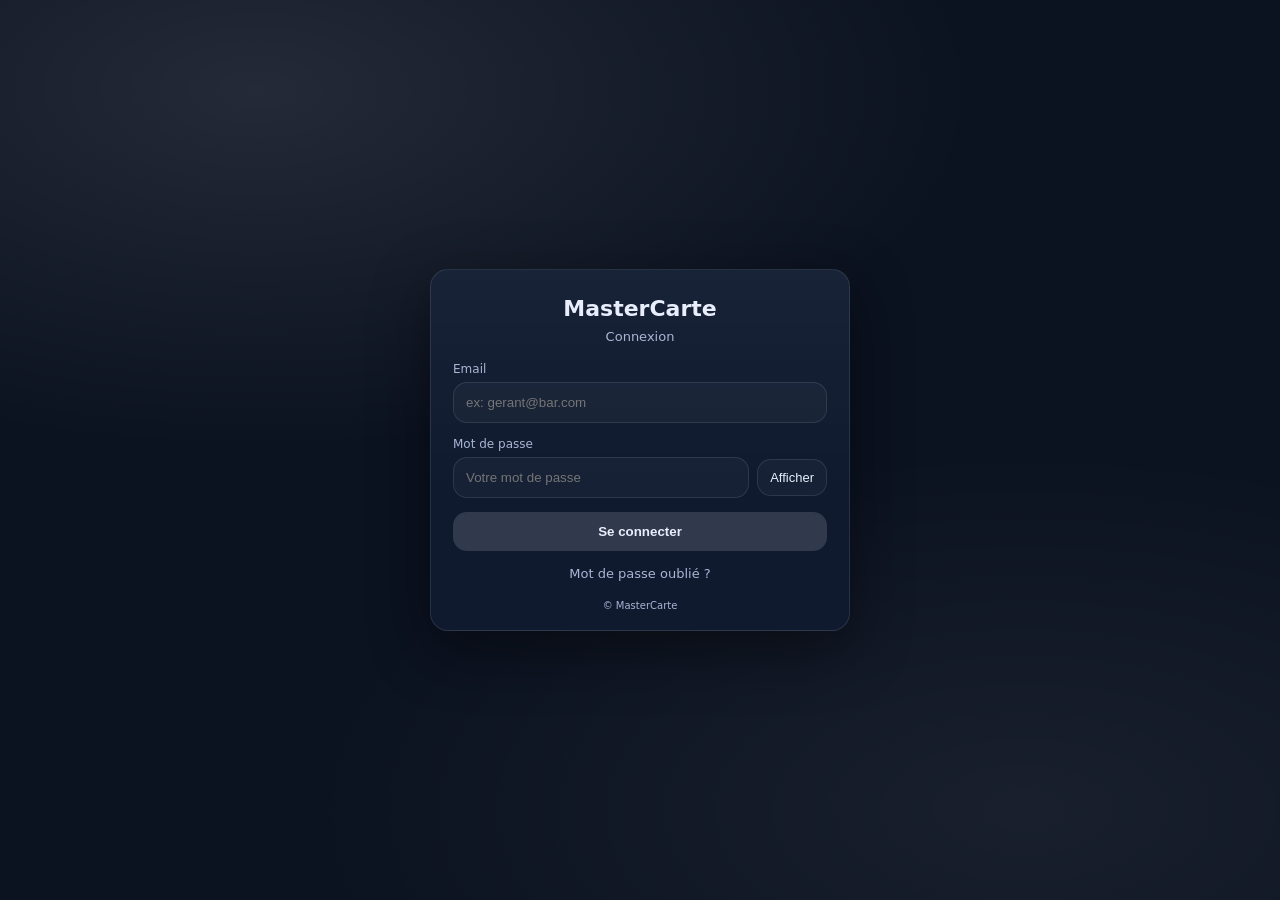
<file: masterCarte-smartCarte/index.html>
<!doctype html>
<html lang="fr">
<head>
  <meta charset="utf-8" />
  <meta name="viewport" content="width=device-width,initial-scale=1" />
  <title>MasterCarte — Connexion</title>
  <link rel="stylesheet" href="style.css" />
</head>

<body>
  <main class="page">
    <section class="card" aria-label="Connexion MasterCarte">
      <header class="header">
        <h1 class="title">MasterCarte</h1>
        <p class="subtitle">Connexion</p>
      </header>

      <form id="loginForm" class="form" autocomplete="on" novalidate>
        <label class="field">
          <span class="label">Email</span>
          <input
            id="email"
            name="email"
            type="email"
            inputmode="email"
            autocomplete="email"
            placeholder="ex: gerant@bar.com"
            required
          />
          <span id="emailError" class="error" hidden>
          </span>
        </label>

        <label class="field">
          <span class="label">Mot de passe</span>
          <div class="password">
            <input
              id="password"
              name="password"
              type="password"
              autocomplete="current-password"
              placeholder="Votre mot de passe"
              required
              minlength="4"
            />
            <button type="button" id="togglePwd" class="ghost" aria-label="Afficher/masquer le mot de passe">
              Afficher
            </button>
          </div>
        </label>

        <div id="errorBox" class="alert" role="alert" hidden></div>

        <button id="submitBtn" class="primary" type="submit">
          Se connecter
        </button>

        <div class="help">
          <a href="#" class="link" id="forgotLink">Mot de passe oublié ?</a>
        </div>

        <footer class="footer">
          <small>© MasterCarte</small>
        </footer>
      </form>
    </section>
  </main>

  <script src="auth.js"></script>
</body>
</html>
</file>
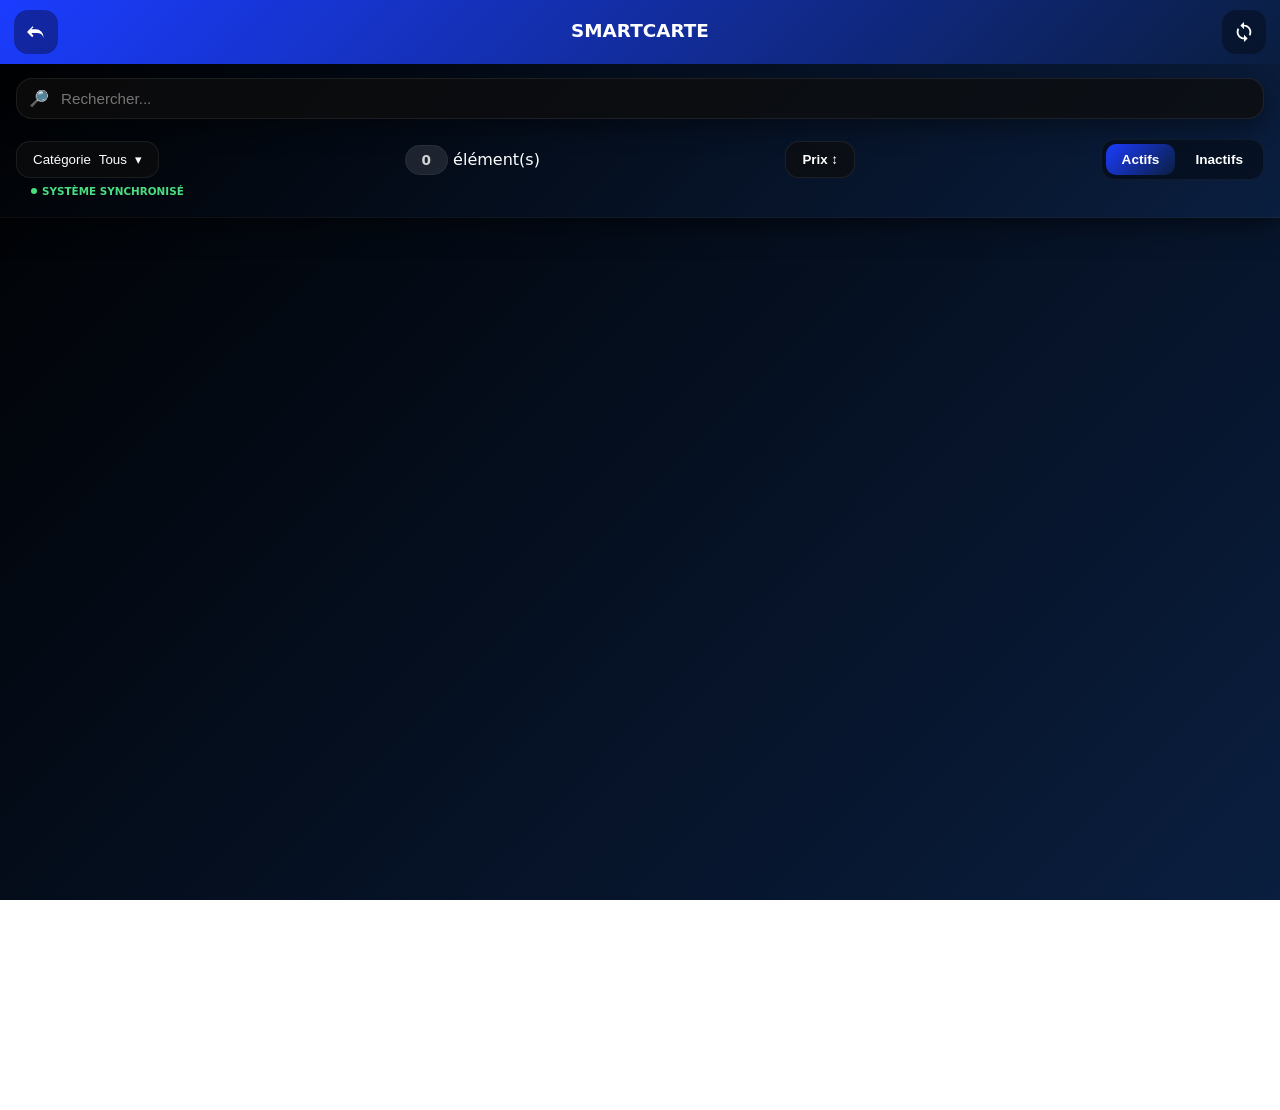
<file: masterCarte-smartCarte/catalogue.html>
<!doctype html>
<html lang="fr">
<head>
  <meta charset="utf-8" />
  <meta name="viewport" content="width=device-width, initial-scale=1" />

  <title>MasterCarte — Catalogue</title>

  <link rel="stylesheet" href="catalogue.css" />
</head>

<body>

 <div class="master-header-fixed">
  
  <header class="catalogue-topbar">
  <div class="catalogue-topbar-inner">
    <button id="btnBack" class="btn-back" type="button" aria-label="Retour">
      <svg viewBox="0 0 24 24" width="22" height="22"><path fill="currentColor" d="M7.8 6.4 2.2 12l5.6 5.6 1.4-1.4L6.9 13H14a6 6 0 0 1 6 6v-2a8 8 0 0 0-8-8H6.9l2.3-2.2-1.4-1.4Z"/></svg>
    </button>

    <div class="catalogue-title-group" style="flex: 1; text-align: center; display: flex; flex-direction: column; align-items: center; justify-content: center;">
      <h1 class="catalogue-title" style="margin: 0; line-height: 1.1;">SmartCarte</h1>
      <span id="nom-etab-display" style="display: block; font-size: 0.65rem; color: #a1a1aa; font-weight: 400; text-transform: uppercase; margin-top: 2px; letter-spacing: 0.3px; opacity: 0.8;"></span>
    </div>

    <button id="btnSync" class="btn-sync" type="button" aria-label="Actualiser">
      <svg viewBox="0 0 24 24" width="22" height="22"><path fill="currentColor" d="M12 4V1L8 5l4 4V6c3.31 0 6 2.69 6 6 0 1.01-.25 1.97-.7 2.8l1.46 1.46C19.54 15.03 20 13.57 20 12c0-4.42-3.58-8-8-8zm0 14c-3.31 0-6-2.69-6-6 0-1.01.25-1.97.7-2.8L5.24 7.74C4.46 8.97 4 10.43 4 12c0 4.42 3.58 8 8 8v3l4-4-4-4v3z"/></svg>
    </button>
  </div>
</header>

  <section class="catalogue-toolbar">
    <div class="search-wrap">
      <span class="search-ico">🔎</span>
      <input id="searchInput" class="search-input" type="search" placeholder="Rechercher..." autocomplete="off" />
      <button id="btnClearSearch" class="search-clear" type="button" hidden>✕</button>
    </div>

    <div class="filters-bar">
      <button id="btnCategory" class="filter-chip" type="button">
        <span class="filter-chip-label">Catégorie</span>
        <span id="categoryLabel" class="filter-chip-value">Tous</span>
        <span class="filter-chip-caret">▾</span>
      </button>

      <div class="results-center"><span id="resultsCount">0</span> élément(s)</div>

      <button id="btnSortPrice" class="filter-chip" type="button">
        <span id="sortLabel" style="font-weight: 700;">Prix ↕</span>
      </button>

      <div class="segmented">
        <button class="seg-btn is-active" type="button" data-status="actif">Actifs</button>
        <button class="seg-btn" type="button" data-status="inactif">Inactifs</button>
      </div>
    </div>

    <div id="syncStatusWrap" style="padding: 0 15px 10px; margin-top: -5px;">
      <span id="syncStatusLabel" style="font-size: 0.65rem; font-weight: 700; text-transform: uppercase; color: #4ade80; display: flex; align-items: center; gap: 5px;">
        <span style="display: inline-block; width: 6px; height: 6px; background: currentColor; border-radius: 50%;"></span>
        Système synchronisé
      </span>
    </div>

    <div id="categoryPanel" class="category-panel" hidden>
       <button class="cat-item is-selected" type="button" data-cat="all">Tous</button>
       <button class="cat-item" type="button" data-cat="bières">Bières</button>
      <button class="cat-item" type="button" data-cat="vins">Vins</button>
      <button class="cat-item" type="button" data-cat="soft">Soft</button>
    </div>
  </section>
</div>

<main class="catalogue-content">
  </main>

  <script src="catalogue.js"></script>

</body>
</html>
</file>
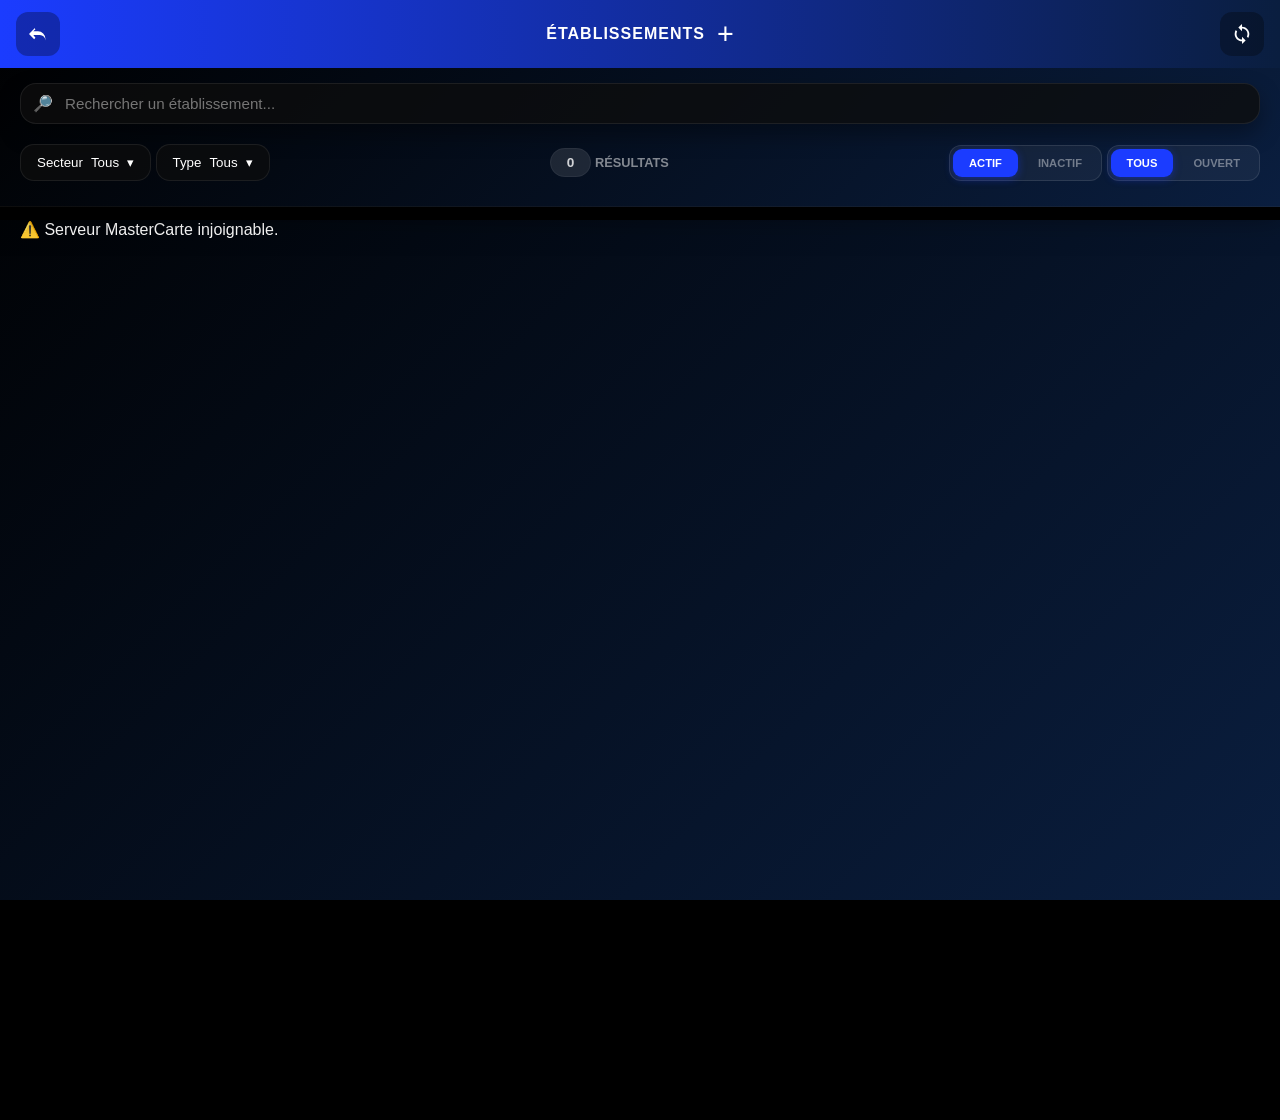
<file: masterCarte-smartCarte/etab_dashboard.html>
<!doctype html>
<html lang="fr">
<head>
    <meta charset="utf-8" />
    <meta name="viewport" content="width=device-width, initial-scale=1" />
    <title>MasterCarte — Établissements</title>
    <link rel="stylesheet" href="catalogue.css" />
    <link rel="stylesheet" href="etab_dashboard.css" />
</head>
<body>

  <div class="master-header-fixed">
    <header class="catalogue-topbar">
        <div class="catalogue-topbar-inner">
            <button id="btnBack" class="btn-back" type="button" aria-label="Retour">
                <svg viewBox="0 0 24 24" width="22" height="22">
                    <path fill="currentColor" d="M7.8 6.4 2.2 12l5.6 5.6 1.4-1.4L6.9 13H14a6 6 0 0 1 6 6v-2a8 8 0 0 0-8-8H6.9l2.3-2.2-1.4-1.4Z"/>
                </svg>
            </button>
            
            <div style="display: flex; align-items: center; justify-content: center; gap: 12px;">
                <h1 class="catalogue-title" style="margin: 0;">Établissements</h1>
                <button id="btnOpenCreate" type="button" 
                  onclick="openCreateModal()"
                  style="background: none; border: none; color: #ffffff; font-size: 1.8rem; font-weight: 200; cursor: pointer; padding: 0; line-height: 1; display: flex; align-items: center;">
                  +
                </button>
            </div>
            
            <button id="btnSync" class="btn-sync" type="button" aria-label="Actualiser">
                <svg viewBox="0 0 24 24" width="22" height="22">
                    <path fill="currentColor" d="M12 4V1L8 5l4 4V6c3.31 0 6 2.69 6 6 0 1.01-.25 1.97-.7 2.8l1.46 1.46C19.54 15.03 20 13.57 20 12c0-4.42-3.58-8-8-8zm0 14c-3.31 0-6-2.69-6-6 0-1.01.25-1.97.7-2.8L5.24 7.74C4.46 8.97 4 10.43 4 12c0 4.42 3.58 8 8 8v3l4-4-4-4v3z"/>
                </svg>
            </button>
        </div>
    </header>
    
        <section class="catalogue-toolbar">
            <div class="search-wrap">
                <span class="search-ico">🔎</span>
                <input id="searchInput" class="search-input" type="search" placeholder="Rechercher un établissement..." autocomplete="off" />
            </div>

            <div class="filters-bar">
                <div class="filter-group-left">
                    <button id="btnLoc" class="filter-chip" type="button">
                        <span class="filter-chip-label">Secteur</span>
                        <span id="locLabel" class="filter-chip-value">Tous</span>
                        <span class="filter-chip-caret">▾</span>
                    </button>
                    <button id="btnType" class="filter-chip" type="button">
                        <span class="filter-chip-label">Type</span>
                        <span id="typeLabel" class="filter-chip-value">Tous</span>
                        <span class="filter-chip-caret">▾</span>
                    </button>
                </div>

                <div class="results-center">
                    <span id="resultsCount">0</span> Résultats
                </div>

                <div class="filter-group-right">
                    <div class="segmented">
                        <button class="seg-btn seg-status is-active" type="button" data-status="actif">Actif</button>
                        <button class="seg-btn seg-status" type="button" data-status="inactif">Inactif</button>
                    </div>
                    <div class="segmented">
                        <button class="seg-btn seg-timing is-active" type="button" data-timing="all">Tous</button>
                        <button class="seg-btn seg-timing" type="button" data-timing="open">Ouvert</button>
                    </div>
                </div>
            </div>

            <div id="locPanel" class="category-panel" hidden>
                <button class="cat-item is-selected" type="button" data-loc="all">Tous</button>
            </div>

            <div id="typePanel" class="category-panel" hidden>
                <button class="cat-item is-selected" type="button" data-type="all">Tous</button>
            </div>
        </section>
    </div>
    <main class="etab-container">
        <div id="etabGrid" class="catalogue-content">
            <div class="loading-state">Chargement du parc MasterCarte...</div>
        </div>
    </main>

    <template id="etabCardTemplate">
        <div class="etab-card">
            <div class="etab-card-main">
                <div class="etab-img-wrap">
                    <img src="" alt="" class="etab-img" loading="lazy">
                </div>
                <div class="etab-info">
                    <div class="etab-top">
                        <h2 class="etab-name"></h2>
                        <span class="etab-status-dot"></span>
                    </div>
                    <div class="etab-meta">
                        <span class="etab-zone"></span>
                        <span class="etab-dot">•</span>
                        <span class="etab-category"></span>
                    </div>
                </div>
            </div>
            <div class="etab-card-actions">
             <a href="" class="btn-action btn-tel">Appeler</a>
             <a href="" target="_blank" class="btn-action btn-smart">SmartCarte</a>
             <button class="btn-action btn-assist">Assistance</button> 
            </div>
        </div>
    </template>

  
<div id="createEtabModal" class="modal-overlay" onclick="if(event.target == this) closeCreateModal()">
    <div class="modal-content" style="max-width: 480px; padding: 12px;">
        
        <div style="position: relative; text-align: center; margin-bottom: 5px;">
            <h2 style="color: #ffffff; margin: 0; font-size: 0.85rem; font-weight: 200; letter-spacing: 3px; text-transform: uppercase;">
                Ajout Partenaire
            </h2>
            <button onclick="closeCreateModal()" 
                    style="position: absolute; right: 0; top: -5px; background:none; border:none; color:#ffffff; cursor:pointer; font-size:1.4rem; font-weight: 200; opacity: 0.5;">
                &times;
            </button>
        </div>

        <div class="modal-separator" style="margin-bottom: 3px; height: 1px; background: rgba(255,255,255,0.1);"></div>
        
        <div class="modal-body-fields">
            
            <div style="margin-bottom: 3px;">
                <h3 style="color: #D4AF37; font-size: 0.65rem; letter-spacing: 2px; margin-bottom: 2px; font-weight: 600; text-transform: uppercase;">
                    1. Établissement
                </h3>
                <div style="height: 1px; background: #D4AF37; width: 100%; opacity: 0.5;"></div>
            </div>

            <div style="display: flex; margin-bottom: 3px;">
                <div class="input-blueprint-group" style="flex: 1; margin-right: 8px;">
                    <label style="display: block; margin-bottom: 2px;">Nom</label>
                    <input type="text" id="newEtabName" placeholder="ex: Le Phare..." style="padding: 7px; width: 100%;">
                </div>
                <div class="input-blueprint-group" style="flex: 1;">
                    <label style="display: block; margin-bottom: 2px;">URL Logo</label>
                    <input type="text" id="newEtabImg" placeholder="https://..." style="padding: 7px; width: 100%;">
                </div>
            </div>

            <div style="display: flex; margin-bottom: 3px;">
                <div class="input-blueprint-group" style="flex: 1; margin-right: 8px;">
                    <label style="display: block; margin-bottom: 2px;">Catégorie</label>
                    <select id="newEtabCat" style="padding: 7px; width: 100%; background: #1a1a1a; color: white; border: 1px solid #333; border-radius: 5px;">
                        <option value="" disabled selected>Type...</option>
                    </select>
                </div>
                <div class="input-blueprint-group" style="flex: 1;">
                    <label style="display: block; margin-bottom: 2px;">Zone</label>
                    <select id="newEtabZone" style="padding: 7px; width: 100%; background: #1a1a1a; color: white; border: 1px solid #333; border-radius: 5px;">
                        <option value="" disabled selected>Secteur...</option>
                    </select>
                </div>
            </div>

            <div style="display: flex; margin-bottom: 3px;">
                <div class="input-blueprint-group" style="flex: 1; margin-right: 8px;">
                    <label style="display: block; margin-bottom: 2px;">WhatsApp</label>
                    <input type="tel" id="newGerantTel" placeholder="+241" style="padding: 7px; width: 100%;">
                </div>
                <div class="input-blueprint-group" style="flex: 1;">
                    <label style="display: block; margin-bottom: 2px;">Email Pro</label>
                    <input type="email" id="newEtabEmail" placeholder="contact@etab.ga" style="padding: 7px; width: 100%;">
                </div>
            </div>

            <div class="input-blueprint-group" style="margin-bottom: 3px;">
                <label style="display: block; margin-bottom: 4px;">Jours de Fermeture</label>
                <div id="daySelectionWrapper" style="display: flex; flex-wrap: wrap;">
                    <div class="day-chip" data-day="Lundi" style="padding: 10px 17px; font-size: 12px; border: 1px solid #444; cursor: pointer; border-radius: 4px; margin-right: 4px; margin-bottom: 4px;">Lun</div>
                    <div class="day-chip" data-day="Mardi" style="padding: 10px 17px; font-size: 12px; border: 1px solid #444; cursor: pointer; border-radius: 4px; margin-right: 4px; margin-bottom: 4px;">Mar</div>
                    <div class="day-chip" data-day="Mercredi" style="padding:10px 17px; font-size: 12px; border: 1px solid #444; cursor: pointer; border-radius: 4px; margin-right: 4px; margin-bottom: 4px;">Mer</div>
                    <div class="day-chip" data-day="Jeudi" style="padding: 10px 17px; font-size: 12px; border: 1px solid #444; cursor: pointer; border-radius: 4px; margin-right: 4px; margin-bottom: 4px;">Jeu</div>
                    <div class="day-chip" data-day="Vendredi" style="padding: 10px 17px; font-size: 12px; border: 1px solid #444; cursor: pointer; border-radius: 4px; margin-right: 4px; margin-bottom: 4px;">Ven</div>
                    <div class="day-chip" data-day="Samedi" style="padding: 10px 17px; font-size: 12px; border: 1px solid #444; cursor: pointer; border-radius: 4px; margin-right: 4px; margin-bottom: 4px;">Sam</div>
                    <div class="day-chip" data-day="Dimanche" style="padding:10px 17px; font-size: 12px; border: 1px solid #444; cursor: pointer; border-radius: 4px;">Dim</div>
                </div>
                <input type="hidden" id="newEtabOff" value="Aucun">
            </div>

            <div style="margin-bottom: 3px;">
                <h3 style="color: #D4AF37; font-size: 0.65rem; letter-spacing: 2px; margin-bottom: 2px; font-weight: 600; text-transform: uppercase;">
                    2. Gérant
                </h3>
                <div style="height: 1px; background: #D4AF37; width: 100%; opacity: 0.5;"></div>
            </div>

            <div style="display: flex; margin-bottom: 5px;">
                <div class="input-blueprint-group" style="flex: 1; margin-right: 8px;">
                    <label style="display: block; margin-bottom: 2px;">Prénom</label>
                    <input type="text" id="newGerantFirstName" placeholder="Marc" style="padding: 7px; width: 100%;">
                </div>
                <div class="input-blueprint-group" style="flex: 1;">
                    <label style="display: block; margin-bottom: 2px;">Nom</label>
                    <input type="text" id="newGerantLastName" placeholder="MBA" style="padding: 7px; width: 100%;">
                </div>
            </div>

            <div style="display: flex;">
                <div class="input-blueprint-group" style="flex: 1.5;">
                    <label style="display: block; margin-bottom: 2px;">Email Perso (Connexion)</label>
                    <input type="email" id="newGerantEmailPerso" placeholder="identifiant@perso.com" style="padding: 7px; width: 100%; border-color: rgba(212, 175, 55, 0.3);">
                </div>
                <div style="flex: 0.5; border-left: 3px solid #D4AF37; padding-left: 8px; margin-left: 8px; display: flex; flex-direction: column; justify-content: center;">
                    <label style="color: #D4AF37; font-size: 10px; margin: 0;">ID SULTAN</label>
                    <div style="color: #ffffff; font-family: monospace; font-size: 0.9rem;">AUTO-GEN</div>
                </div>
            </div>

        </div>

        <div style="margin-top: 15px;">
            <button id="btnValidateCreate" 
                    onclick="submitNewPartner()" 
                    class="btn-action btn-tel" 
                    style="width: 80%; height: 38px; border-radius: 8px; font-weight: 900; font-size: 0.8rem;">
                ACTIVER LE PARTENAIRE
            </button>
        </div>

    </div>
</div>
    <script src="etab_dashboard.js"></script>
</body>
</html>
</file>
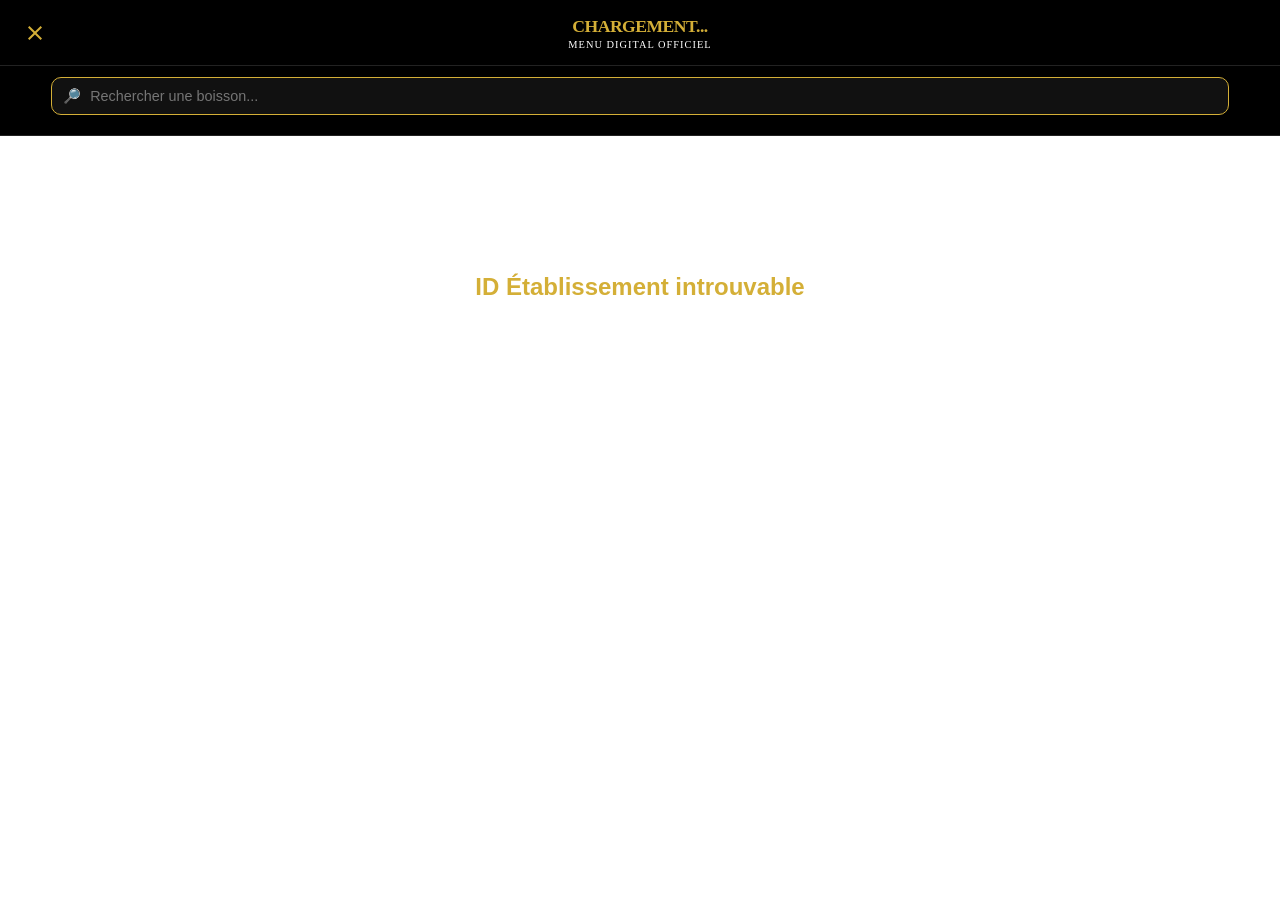
<file: masterCarte-smartCarte/smartcarte.html>
<!DOCTYPE html>
<html lang="fr">
<head>
    <meta charset="UTF-8">
    <meta name="viewport" content="width=device-width, initial-scale=1.0, maximum-scale=1.0, user-scalable=no">
    <title>SmartCarte — Menu Digital</title>
    <link rel="stylesheet" href="smartcarte.css">
</head>
<body>

    <div class="master-header-fixed">
        <header class="catalogue-topbar">
            <div class="catalogue-topbar-inner">
                <button class="btn-back" type="button" onclick="window.close()">
                    <svg viewBox="0 0 24 24" width="24" height="24">
                        <path fill="currentColor" d="M19 6.41L17.59 5 12 10.59 6.41 5 5 6.41 10.59 12 5 17.59 6.41 19 12 13.41 17.59 19 19 17.59 13.41 12z"/>
                    </svg>
                </button>

                <div class="title-group">
                    <h1 id="mainEtabTitle" class="catalogue-title">CHARGEMENT...</h1>
                    <p id="subGerantName" class="catalogue-subtitle">Menu Digital Officiel</p>
                </div>

                <div style="width: 40px;"></div>
            </div>
        </header>
    </div>

    <section class="catalogue-toolbar">
        <div class="search-wrap">
            <span class="search-ico">🔎</span>
            <input id="searchInput" class="search-input" type="search" placeholder="Rechercher une boisson..." autocomplete="off" />
        </div>
        
        <nav class="menu-wrapper">
            <div class="menu-scroll" id="categoryNav"></div>
        </nav>
    </section>

    <main id="mainCatalogue" class="catalogue-content">
        </main>
    
   <section id="wifiSection" class="wifi-container-sultan" style="display: none;">
    <button id="btnGetWifi" class="wifi-black-badge">
        <span class="wifi-label">WI-FI :</span>
        <span id="wifiNetName" class="wifi-ssid">NOM</span>
        <span class="wifi-divider">|</span>
        <span id="wifiPassVal" class="wifi-pass">MDP</span>
        <svg class="icon-copy-white" viewBox="0 0 24 24" width="14" height="14">
            <path fill="currentColor" d="M16 1H4c-1.1 0-2 .9-2 2v14h2V3h12V1zm3 4H8c-1.1 0-2 .9-2 2v14c0 1.1.9 2 2 2h11c1.1 0 2-.9 2-2V7c0-1.1-.9-2-2-2zm0 16H8V7h11v14z"/>
        </svg>
    </button>
</section>

    <script src="smartcarte.js"></script>
</body>
</html>
</file>
<file: masterCarte-smartCarte/style.css>
/* =========================================================
   SECTION 0 — VARIABLES (THEME)
   ========================================================= */
:root {
  --bg: #0b1220;
  --card: #0f1a2f;
  --text: #e8eefc;
  --muted: #a9b6d3;
  --stroke: rgba(255, 255, 255, 0.10);
  --focus: rgba(255, 255, 255, 0.22);
  --danger: #ff6b6b;
  --dangerBg: rgba(255, 107, 107, 0.12);
  
  /* --- ENRICHISSEMENT VARIABLES --- */
  --success: #4ade80;
  --successBg: rgba(74, 222, 128, 0.12);
  --info: #3b82f6;
  --infoBg: rgba(59, 130, 246, 0.12);
  
  --radius: 18px;
}

/* =========================================================
   SECTION 1 — RESET / BASE
   ========================================================= */
* {
  box-sizing: border-box;
}

html,
body {
  height: 100%;
}

body {
  margin: 0;
  font-family: system-ui, -apple-system, Segoe UI, Roboto, Arial, sans-serif;
  background:
    radial-gradient(
      1200px 600px at 20% 10%,
      rgba(255, 255, 255, 0.10),
      transparent 60%
    ),
    radial-gradient(
      1200px 600px at 80% 90%,
      rgba(255, 255, 255, 0.06),
      transparent 60%
    ),
    var(--bg);
  color: var(--text);
}

/* =========================================================
   SECTION 2 — LAYOUT
   ========================================================= */
.page {
  min-height: 100%;
  display: grid;
  place-items: center;
  padding: 24px;
}

.card {
  width: 100%;
  max-width: 420px;
  background:
    linear-gradient(
      180deg,
      rgba(255, 255, 255, 0.04),
      transparent 60%
    ),
    var(--card);
  border: 1px solid var(--stroke);
  border-radius: var(--radius);
  padding: 26px 22px 18px;
  box-shadow: 0 18px 60px rgba(0, 0, 0, 0.45);
}

/* =========================================================
   SECTION 3 — HEADER
   ========================================================= */
.header {
  text-align: center;
  margin-bottom: 18px;
}

.title {
  margin: 0;
  font-size: 22px;
  line-height: 1.2;
}

.subtitle {
  margin: 6px 0 0;
  color: var(--muted);
  font-size: 13px;
}

/* =========================================================
   SECTION 4 — FORM / FIELDS
   ========================================================= */
.form {
  margin-top: 14px;
}

.field {
  display: block;
  margin-bottom: 14px;
}

.label {
  display: block;
  margin-bottom: 6px;
  color: var(--muted);
  font-size: 12px;
}

input {
  width: 100%;
  padding: 12px;
  border-radius: 14px;
  border: 1px solid var(--stroke);
  background: rgba(255, 255, 255, 0.03);
  color: var(--text);
  outline: none;
}

input:focus {
  border-color: var(--focus);
  box-shadow: 0 0 0 4px rgba(255, 255, 255, 0.06);
}

/* =========================================================
   SECTION 5 — PASSWORD ROW
   ========================================================= */
.password {
  display: grid;
  grid-template-columns: 1fr auto;
  gap: 8px;
  align-items: center;
}

/* =========================================================
   SECTION 6 — BUTTONS
   ========================================================= */
.ghost {
  padding: 10px 12px;
  border-radius: 14px;
  border: 1px solid var(--stroke);
  background: rgba(255, 255, 255, 0.03);
  color: var(--text);
  cursor: pointer;
  font-size: 13px;
}

.ghost:hover {
  background: rgba(255, 255, 255, 0.06);
}

.primary {
  width: 100%;
  border: 0;
  border-radius: 14px;
  padding: 12px 14px;
  background: rgba(255, 255, 255, 0.14);
  color: var(--text);
  font-weight: 650;
  cursor: pointer;
}

.primary:hover {
  background: rgba(255, 255, 255, 0.20);
}

.primary:disabled {
  cursor: not-allowed;
  opacity: 0.7;
}

/* =========================================================
   SECTION 7 — ALERT GLOBAL
   ========================================================= */
.alert {
  margin: 10px 0 12px;
  padding: 10px 12px;
  border-radius: 14px;
  border: 1px solid rgba(255, 107, 107, 0.35);
  background: var(--dangerBg);
  color: var(--danger);
  font-size: 13px;
  transition: all 0.2s ease-in-out;
}

/* --- ENRICHISSEMENT ÉTATS ALERTE --- */
.alert.success {
  border-color: rgba(74, 222, 128, 0.35);
  background: var(--successBg);
  color: var(--success);
}

.alert.info {
  border-color: rgba(59, 130, 246, 0.35);
  background: var(--infoBg);
  color: var(--info);
}

/* =========================================================
   SECTION 8 — PAGER (3 DOTS NAVIGATION)
   ========================================================= */
.pager {
  display: flex;
  justify-content: center;
  align-items: center;
  gap: 8px;
  margin: 16px 0;
}

.dot-btn {
  width: 8px;
  height: 8px;
  padding: 0;
  border: none;
  border-radius: 50%;
  background: var(--stroke);
  cursor: pointer;
  transition: all 0.3s cubic-bezier(0.4, 0, 0.2, 1);
}

.dot-btn.is-active {
  background: var(--text);
  transform: scale(1.3);
  box-shadow: 0 0 8px rgba(255, 255, 255, 0.3);
}

/* =========================================================
   SECTION 9 — LINKS / FOOTER
   ========================================================= */
.help {
  margin-top: 12px;
  text-align: center;
}

.link {
  color: var(--muted);
  text-decoration: none;
  font-size: 13px;
}

.link:hover {
  text-decoration: underline;
}

.footer {
  margin-top: 16px;
  text-align: center;
  color: var(--muted);
  font-size: 12px;
}

/* =========================================================
   SECTION 10 — FIELD ERRORS
   ========================================================= */
#emailError {
  display: block;
  margin-top: 6px;
  font-size: 13px;
  color: #e11d48;
  line-height: 1.4;
}
</file>
<file: masterCarte-smartCarte/catalogue.css>
/* ==========================================================================
    🛡️ MASTERCARTE — DESIGN SYSTEM (CATALOGUE FINAL V2.2.9)
    Standardisation : Header Fixe Absolu & Bordures Blanches
    MODIFICATION : Intégration Master Lock (Bloquer)
   ========================================================================== */

/* --- RESET & BASE --- */
* { box-sizing: border-box; }
html, body { height: 100%; margin: 0; }

body {
    min-height: 100vh;
    font-family: system-ui, -apple-system, Segoe UI, Roboto, sans-serif;
    color: #ffffff;
    background: linear-gradient(135deg, #000000 0%, #0a1e3f 100%);
    background-attachment: fixed;
    overflow-x: hidden;
}

/* ==========================================================================
    STRUCTURE HEADER FIXE (L'unification Catalogue/Etab)
   ========================================================================== */
.master-header-fixed {
    position: fixed;      /* Verrouille le bloc au sommet de l'écran */
    top: 0;
    left: 0;
    width: 100%;
    z-index: 3000;
    background: linear-gradient(135deg, #000000 0%, #0a1e3f 100%);
    box-shadow: 0 4px 25px rgba(0, 0, 0, 0.6);
    border-bottom: 1px solid rgba(255, 255, 255, 0.05);
    padding-bottom: 10px;
}

/* --- TOPBAR --- */
.catalogue-topbar {
    background: linear-gradient(135deg, #1b3cff 0%, #0a1e3f 100%);
}
.catalogue-topbar-inner {
    max-width: 1400px;
    margin: 0 auto;
    padding: 10px 14px;
    display: grid;
    grid-template-columns: 44px 1fr 44px;
    align-items: center;
    gap: 10px;
}
.btn-back, .btn-sync {
    width: 44px; height: 44px;
    border-radius: 14px; border: none;
    display: inline-grid; place-items: center;
    background: rgba(0, 0, 0, 0.35); color: #ffffff;
    cursor: pointer; transition: all 0.2s;
}
.btn-back:hover, .btn-sync:hover { background: rgba(0, 0, 0, 0.55); }
.btn-back:active, .btn-sync:active { transform: scale(0.92); }
.catalogue-title { margin: 0; text-align: center; font-size: 1.15rem; font-weight: 700; text-transform: uppercase; }

/* --- ANIMATIONS --- */
.is-spinning svg { animation: spin 0.8s linear infinite; }
@keyframes spin { from { transform: rotate(0deg); } to { transform: rotate(360deg); } }

/* --- TOOLBAR & INFO BAR --- */
.catalogue-toolbar { max-width: 1400px; margin: 14px auto 0; padding: 0 16px; position: relative; }

/* COMPTEUR PRODUITS : SEUL TRUC CENTRÉ */
.results-info-bar {
    display: flex;
    justify-content: center;
    align-items: center;
    width: 100%;
    margin: 10px 0 15px 0;
}
#resultsCount {
    background: rgba(255, 255, 255, 0.1);
    color: rgba(255, 255, 255, 0.8);
    padding: 6px 16px;
    border-radius: 20px;
    font-size: 0.85rem;
    font-weight: 600;
    border: 1px solid rgba(255, 255, 255, 0.05);
}

/* --- RECHERCHE --- */
.search-wrap {
    display: flex; align-items: center; gap: 10px;
    padding: 10px 12px; border-radius: 16px;
    background: rgba(14, 14, 14, 0.78);
    border: 1px solid rgba(255, 255, 255, 0.08);
    box-shadow: 0 10px 22px rgba(0, 0, 0, 0.35);
    margin-bottom: 20px;
}
.search-input { width: 100%; border: none; outline: none; background: transparent; color: #ffffff; font-size: 0.95rem; }

/* --- FILTRES BAR --- */
.filters-bar { display: flex; align-items: center; justify-content: space-between; gap: 15px; flex-wrap: wrap; padding-bottom: 10px; }
.filter-chip {
    border: none; cursor: pointer; color: #ffffff;
    display: inline-flex; align-items: center; gap: 8px;
    padding: 10px 16px; border-radius: 14px;
    background: rgba(14, 14, 14, 0.70);
    border: 1px solid rgba(255, 255, 255, 0.08);
}
.segmented { display: inline-flex; gap: 4px; padding: 4px; border-radius: 14px; background: rgba(0, 0, 0, 0.4); border: 1px solid rgba(255, 255, 255, 0.05); }
.seg-btn { border: none; cursor: pointer; color: #ffffff; padding: 8px 16px; border-radius: 10px; background: transparent; font-weight: 600; font-size: 0.85rem; }
.seg-btn.is-active { background: linear-gradient(135deg, #1b3cff 0%, #0a1e3f 100%); }

/* --- PANNEAU CATÉGORIES --- */
.category-panel {
    position: absolute; left: 16px; top: 100%; width: 240px; padding: 8px;
    background: rgba(14, 14, 14, 0.98); 
    backdrop-filter: blur(10px);
    border: 1px solid rgba(255, 255, 255, 0.1);
    border-radius: 16px; z-index: 2000;
}
.cat-item { 
    width: 100%; border: none; background: none; padding: 12px; 
    text-align: left; cursor: pointer; border-radius: 10px; 
    font-weight: 600; color: rgba(255, 255, 255, 0.7);
}
.cat-item.is-selected { background: rgba(255, 255, 255, 0.1); color: #ffffff; }

/* --- GRILLE & CARTES PRODUITS --- */
.catalogue-content { 
    margin-top: 210px; 
    padding: 20px 16px 40px;
    max-width: 1400px;
    margin-left: auto;
    margin-right: auto;
}
.products {
    display: grid; gap: 16px; margin-top: 0;
    grid-template-columns: repeat(auto-fill, minmax(280px, 1fr));
}

.product-card {
    position: relative; /* Pour le placement du cadenas */
    padding: 16px; 
    border-radius: 24px;
    background: rgba(255, 255, 255, 0.03);
    backdrop-filter: blur(15px);
    border: 1px solid rgba(255, 255, 255, 0.18); 
    display: flex; 
    flex-direction: column;
    transition: all 0.3s cubic-bezier(0.4, 0, 0.2, 1);
}

/* --- [ADMIN LOCK SYSTEM] CADENAS ÉPURÉ & BORDURE ROUGE --- */
.btn-lock-trigger {
    position: absolute;
    top: 12px;
    right: 12px;
    background: transparent;
    border: none;
    width: 32px;
    height: 32px;
    display: flex;
    align-items: center;
    justify-content: center;
    cursor: pointer;
    z-index: 100;
}
.lock-icon {
    font-size: 1.25rem;
    color: #D4AF37; /* Or Royal */
    pointer-events: none;
    filter: drop-shadow(0 0 5px rgba(0,0,0,0.8));
}
/* État Master Blocked : Bordure Rouge Vive */
.product-card.is-blocked {
    border: 2px solid #ef4444 !important;
    opacity: 0.7;
    background: rgba(239, 68, 68, 0.05);
}
.product-card.is-blocked .lock-icon {
    color: #ef4444; /* Le cadenas passe au rouge en mode Alerte Admin */
}

/* SURVOL : Reste BLEU pour différencier du vert des établissements */
.product-card:hover:not(.is-blocked) { 
    transform: translateY(-5px); 
    border-color: #1b3cff; 
    background: rgba(27, 60, 255, 0.05);
    box-shadow: 0 10px 30px rgba(27, 60, 255, 0.15);
}

.p-name { font-size: 1.1rem; font-weight: 800; margin-bottom: 8px; text-align: center; text-transform: uppercase; }
.p-img {
    width: 100%; height: 180px;
    background: rgba(255, 255, 255, 0.03);
    border-radius: 18px; display: flex; align-items: center; justify-content: center;
    overflow: hidden; margin-bottom: 12px;
}
.p-img img { max-width: 85%; max-height: 85%; object-fit: contain; }

.p-meta { align-self: flex-start; margin-bottom: 12px; }

.pill { 
    background: rgba(0, 0, 0, 0.6); 
    color: #ffffff; 
    padding: 4px 10px; 
    border-radius: 8px; 
    font-size: 0.75rem; 
    font-weight: 700; 
    text-transform: uppercase; 
    border: 1px solid rgba(255, 255, 255, 0.1);
}

/* --- COMPARATEUR --- */
.comparison-area { display: flex; flex-direction: column; gap: 8px; margin-bottom: 15px; width: 100%; }
.price-badge { display: flex; justify-content: space-between; align-items: center; padding: 10px 14px; border-radius: 14px; font-size: 0.9rem; }
.price-badge.best-price { background: rgba(16, 185, 129, 0.12); color: #10b981; border: 1px solid rgba(16, 185, 129, 0.3); font-weight: 800; }
.price-badge.standard-price { background: rgba(255, 255, 255, 0.04); color: rgba(255, 255, 255, 0.6); border: 1px solid rgba(255, 255, 255, 0.08); }

.shop-name { font-size: 0.75rem; text-transform: uppercase; letter-spacing: 0.5px; }
.shop-val { font-family: 'Segoe UI', Roboto, sans-serif; font-weight: 850; }

/* STATUT À DROITE */
.status-row { 
    margin-top: auto; 
    padding-top: 12px; 
    border-top: 1px solid rgba(255, 255, 255, 0.06); 
    display: flex; 
    justify-content: flex-end; 
}
.status { font-size: 0.7rem; font-weight: 700; padding: 4px 12px; border-radius: 20px; text-transform: uppercase; }
.status.is-active { background: rgba(16, 185, 129, 0.15); color: #10b981; }
.status.is-inactive { background: rgba(239, 68, 68, 0.15); color: #ef4444; }

/* --- RESPONSIVE --- */
@media (max-width: 768px) {
    .catalogue-content { margin-top: 260px; }
    .products { grid-template-columns: 1fr; }
}
</file>
<file: masterCarte-smartCarte/etab_dashboard.css>
/* ==========================================================================
    🛡️ MASTERCARTE — ETAB DASHBOARD (V11.9)
    Bordures Blanches -> Vert | Bouton Appeler reste BLEU
    ========================================================================== */

/* --- [01] CONFIGURATION DE BASE --- */
* { 
    box-sizing: border-box; 
    -webkit-tap-highlight-color: transparent; 
}

html, body { 
    height: 100%; 
    margin: 0; 
    background: #000; 
}

body {
    min-height: 100vh;
    font-family: 'Segoe UI', Roboto, Helvetica, Arial, sans-serif;
    color: #ffffff;
    background: linear-gradient(135deg, #000000 0%, #0a1e3f 100%);
    background-attachment: fixed;
    overflow-x: hidden;
}

/* --- [02] MASTER HEADER FIXE --- */
.master-header-fixed {
    position: fixed;
    top: 0;
    left: 0;
    width: 100%;
    z-index: 2000;
    background: linear-gradient(135deg, #000000 0%, #0a1e3f 100%);
    box-shadow: 0 4px 30px rgba(0,0,0,0.6);
    border-bottom: 1px solid rgba(255, 255, 255, 0.05);
    padding-bottom: 15px;
}

.catalogue-topbar {
    background: linear-gradient(90deg, #1b3cff 0%, #0a1e3f 100%);
}

.catalogue-topbar-inner {
    max-width: 1400px; 
    margin: 0 auto; 
    padding: 12px 16px;
    display: grid; 
    grid-template-columns: 44px 1fr 44px; 
    align-items: center;
}

.btn-back, .btn-sync { 
    width: 44px; height: 44px; border-radius: 12px; border: none; 
    background: rgba(0,0,0,0.3); color: white; 
    display: flex; align-items: center; justify-content: center; 
    cursor: pointer; transition: all 0.3s ease;
}

.btn-back:active, .btn-sync:active { transform: scale(0.9); }

.catalogue-title { 
    margin: 0; text-align: center; font-size: 1rem; font-weight: 800; 
    letter-spacing: 1px; text-transform: uppercase; 
}

/* --- [03] TOOLBAR & FILTRAGE --- */
.catalogue-toolbar {
    max-width: 1400px; margin: 15px auto 0; padding: 0 20px; position: relative;
}

.search-wrap {
    display: flex; align-items: center; gap: 10px;
    padding: 10px 12px; border-radius: 16px;
    background: rgba(14, 14, 14, 0.78);
    border: 1px solid rgba(255, 255, 255, 0.08);
    box-shadow: 0 10px 22px rgba(0, 0, 0, 0.35);
    margin-bottom: 20px;
}

.search-input { width: 100%; border: none; outline: none; background: transparent; color: #ffffff; font-size: 0.95rem; }

.filters-bar {
    display: flex; align-items: center; justify-content: space-between; gap: 15px; flex-wrap: wrap;
}

.filter-chip {
    border: none; cursor: pointer; color: #ffffff;
    display: inline-flex; align-items: center; gap: 8px;
    padding: 10px 16px; border-radius: 14px;
    background: rgba(14, 14, 14, 0.70);
    border: 1px solid rgba(255, 255, 255, 0.08);
}

.results-center { 
    font-weight: 800; font-size: 0.8rem; color: rgba(255,255,255,0.5); text-transform: uppercase; 
}

.segmented {
    display: inline-flex; background: rgba(255, 255, 255, 0.05);
    padding: 3px; border-radius: 12px; border: 1px solid rgba(255, 255, 255, 0.1); gap: 4px;
}

.seg-btn {
    border: none; cursor: pointer; color: #fff; padding: 8px 16px;
    border-radius: 9px; background: transparent; font-weight: 700;
    font-size: 0.7rem; text-transform: uppercase; opacity: 0.4; transition: 0.3s;
}

.seg-btn.is-active { 
    background: #1b3cff; opacity: 1; box-shadow: 0 2px 8px rgba(27, 60, 255, 0.4); 
}

/* --- [04] GRILLE & CONTENEUR --- */
.catalogue-content {
    margin-top: 220px;
    max-width: 1400px; margin-left: auto; margin-right: auto; padding: 0 20px 50px;
}

#etabGrid {
    display: grid; gap: 20px; grid-template-columns: repeat(4, 1fr);
}

/* --- [05] CARTES ETABLISSEMENTS (BORDURE BLANCHE -> VERT) --- */
.product-card {
    padding: 18px; 
    border-radius: 24px; 
    background: rgba(255,255,255,0.03);
    backdrop-filter: blur(15px); 
    border: 1px solid rgba(255, 255, 255, 0.2); /* Bordure Blanche par défaut */
    display: flex; 
    flex-direction: column; 
    gap: 14px;
    transition: all 0.3s cubic-bezier(0.4, 0, 0.2, 1);
}

.product-card:hover {
    border-color: #10b981; /* Passage au vert au survol */
    background: rgba(16, 185, 129, 0.06);
    box-shadow: 0 12px 35px rgba(16, 185, 129, 0.15);
    transform: translateY(-4px);
}

.product-card.card-disabled { 
    opacity: 0.5; filter: grayscale(0.8); border-color: rgba(255, 255, 255, 0.1);
}

/* --- [06] TRIPLE DIAGNOSTIC & BOUTONS --- */
.diagnostic-row-inline { 
    display: flex; align-items: center; justify-content: space-between; gap: 6px; margin: 5px 0;
}

.diag-badge, .btn-toggle-inline {
    flex: 1; height: 38px; display: flex; flex-direction: column;
    align-items: center; justify-content: center; border-radius: 10px;
    font-size: 0.55rem; font-weight: 900; text-transform: uppercase;
    text-align: center; border: none; color: #fff;
}

.badge-scans { background: rgba(255,255,255,0.05); border: 1px solid rgba(255,255,255,0.1); }
.badge-scans .count { font-size: 1rem; font-family: monospace; line-height: 1; }
.badge-scans.hot .count { color: #10b981; }

.badge-open { background: #10b981; box-shadow: 0 0 10px rgba(16,185,129,0.3); }
.badge-closed { background: #ef4444; box-shadow: 0 0 10px rgba(239,68,68,0.3); }

.btn-toggle-inline { cursor: pointer; transition: all 0.3s ease; }
.btn-toggle-inline.is-actif { background: rgba(239, 68, 68, 0.2); color: #ef4444; border: 1px solid rgba(239, 68, 68, 0.5); }
.btn-toggle-inline.is-inactif { background: #1b3cff; color: #fff; box-shadow: 0 0 12px rgba(27, 60, 255, 0.5); }

.p-name { font-weight: 900; font-size: 1rem; text-transform: uppercase; }
.p-sub-info { font-size: 0.65rem; font-weight: 800; color: #1b3cff; text-transform: uppercase; } /* Sous-titre reste Bleu MasterCarte */

.card-header { display: flex; align-items: flex-start; gap: 10px; }
.status-dot { width: 8px; height: 8px; border-radius: 50%; margin-top: 6px; }
.status-dot.actif { background: #10b981; box-shadow: 0 0 8px #10b981; }
.status-dot.inactif { background: #ef4444; }

.gerant-info-box { background: rgba(255,255,255,0.04); padding: 10px; border-radius: 12px; font-size: 0.75rem; color: rgba(255,255,255,0.8); }

.action-grid { display: grid; grid-template-columns: 1fr 1fr; gap: 10px; }
.btn-smart { text-decoration: none; display: flex; align-items: center; justify-content: center; border-radius: 10px; height: 48px; }

/* BOUTON APPELER : Dégradé BLEU Original */
.btn-call { 
    background: linear-gradient(135deg, #1b3cff 0%, #001db5 100%); 
    color: white; 
    flex-direction: column; 
}

.btn-mail { background: rgba(255,255,255,0.05); color: white; border: 1px solid rgba(255,255,255,0.1); font-size: 0.7rem; font-weight: 800; }

.status-row-admin { margin-top: 5px; padding-top: 12px; border-top: 1px solid rgba(255,255,255,0.08); display: flex; justify-content: space-between; align-items: center; }
.btn-view-carte { background: none; border: none; color: #1b3cff; font-size: 0.65rem; font-weight: 900; cursor: pointer; text-transform: uppercase; }

/* ✅ NOUVEAU : BOUTON MENU ADMIN (•••) SANS BORDURES */
.btn-menu-admin {
    width: 36px;
    height: 36px;
    background: rgba(255,255,255,0.05);
    border: none;
    color: #888;
    border-radius: 10px;
    cursor: pointer;
    font-weight: 900;
    display: flex;
    align-items: center;
    justify-content: center;
    transition: all 0.2s ease;
    font-size: 1.1rem;
    letter-spacing: 1px;
}

.btn-menu-admin:hover {
    background: rgba(255,255,255,0.12);
    color: #fff;
    transform: translateY(-2px);
}

/* --- [07] ALIGNEMENT TRIPLE ACTION (SÉCURISÉ) --- */
.etab-card-actions {
    display: flex !important;      /* Force l'alignement horizontal */
    flex-direction: row !important;
    gap: 8px;                      /* Espace entre les boutons */
    margin-top: 10px;
    width: 100%;
}

.etab-card-actions .btn-action {
    flex: 1;                       /* Force chaque bouton à prendre 1/3 de l'espace */
    height: 40px;
    display: flex;
    align-items: center;
    justify-content: center;
    border-radius: 10px;
    text-decoration: none;
    font-size: 0.65rem;            /* Taille réduite pour éviter le débordement */
    font-weight: 900;
    text-transform: uppercase;
    border: none;
    cursor: pointer;
    white-space: nowrap;           /* Empêche le texte de revenir à la ligne */
}

/* --- [08] COULEURS DES BOUTONS (DYNAMIQUE) --- */
.btn-tel { 
    background: #1b3cff !important; 
    color: white !important; 
}

.btn-smart { 
    background: rgba(255,255,255,0.1) !important; 
    color: white !important; 
    border: 1px solid rgba(255,255,255,0.1) !important;
}

.btn-assist { 
    background: #000 !important; 
    color: #D4AF37 !important; 
    border: 1px solid #D4AF37 !important; 
}

.btn-action:active { 
    transform: scale(0.95); 
}

/* --- [09] RESPONSIVE BREAKPOINTS (CRUCIAL) --- */

/* Écrans larges (Laptops) */
@media (max-width: 1400px) {
    #etabGrid { grid-template-columns: repeat(3, 1fr); }
}

/* Tablettes (Paysage/Portrait) */
@media (max-width: 1100px) {
    #etabGrid { grid-template-columns: repeat(2, 1fr); }
    .catalogue-content { margin-top: 250px; }
}

/* Smartphones larges */
@media (max-width: 768px) {
    .catalogue-content { margin-top: 330px; padding: 0 15px 40px; }
    .filters-bar { justify-content: center; }
}

/* Smartphones standards (Portrait) */
@media (max-width: 600px) {
    .catalogue-content { margin-top: 330px; }
    #etabGrid { grid-template-columns: 1fr; }
    
    .catalogue-title { font-size: 0.9rem; }
    .filter-chip { padding: 8px 12px; font-size: 0.75rem; }
}

/* Très petits écrans */
@media (max-width: 380px) {
    .catalogue-content { margin-top: 330px; }
    .etab-card-actions .btn-action { font-size: 0.58rem; gap: 4px; }
}

/* --- [10] SÉCURITÉ SULTAN : INTERDICTION CRÉATION SUR PORTABLE --- */
@media (max-width: 1024px) {
    #btnOpenCreate {
        display: none !important;
    }
}

/* --- [11] SECTION MODALE : WIREFRAME PREMIUM (HAUTEUR DÉFINIE) --- */
.modal-overlay {
    position: fixed; 
    top: 0; 
    left: 0; 
    width: 100%; 
    height: 100%;
    background: rgba(0, 0, 0, 0.2); 
    backdrop-filter: blur(25px); /* Flou profond pour l'élégance */
    display: flex; 
    align-items: center; 
    justify-content: center; 
    z-index: 3000;
    
    /* Gestion de l'apparition pour l'animation */
    opacity: 0;
    pointer-events: none;
    transition: all 0.5s cubic-bezier(0.16, 1, 0.3, 1);
}

/* Classe à ajouter en JS pour afficher la modale */
.modal-overlay.is-visible {
    opacity: 1;
    pointer-events: auto;
}

.modal-content {
    background: transparent;      
    border: 1px solid rgba(255, 255, 255, 0.3); /* Blanc subtil pour le contour */
    padding: 40px; 
    border-radius: 40px;          
    width: 90%; 
    max-width: 400px;
    height: 600px;                /* Hauteur fixe Sultan */
    display: flex;
    flex-direction: column;
    text-align: center;
    box-shadow: 0 0 50px rgba(0, 0, 0, 0.5);
    
    /* Animation de montée légère */
    transform: scale(0.95) translateY(20px);
    transition: all 0.5s cubic-bezier(0.16, 1, 0.3, 1);
}

.modal-overlay.is-visible .modal-content {
    transform: scale(1) translateY(0);
}

.modal-separator {
    width: 100%;
    height: 1px;
    background: linear-gradient(90deg, 
        transparent 0%, 
        rgba(255, 255, 255, 0.4) 60%, 
        transparent 100%);
    margin-bottom: 10px;
}

/* --- [12] STYLES DES CHAMPS INTERNES (BLUEPRINT + LISIBILITÉ SELECT) --- */
.modal-body-fields {
    flex: 1;
    display: flex;
    flex-direction: column;
    gap: 25px;
    padding: 10px 5px;
    overflow-y: auto;
    text-align: left;
}

/* Scrollbar invisible */
.modal-body-fields::-webkit-scrollbar {
    display: none;
}

.input-blueprint-group {
    display: flex;
    flex-direction: column;
    gap: 5px;
}

.input-blueprint-group label {
    color: rgba(255, 255, 255, 0.4);
    font-size: 0.65rem;
    text-transform: uppercase;
    letter-spacing: 1px;
    font-weight: 800;
}

/* INPUTS ET SELECTS */
.input-blueprint-group input, 
.input-blueprint-group select {
    background: transparent;
    border: none;
    border-bottom: 1px solid rgba(255, 255, 255, 0.2);
    color: #ffffff;
    padding: 8px 0;
    font-size: 1rem;
    outline: none;
    width: 100%;
    transition: all 0.3s ease;
    border-radius: 0;
}

/* ✨ EFFET HOVER (AU SURVOL) */
.input-blueprint-group input:hover,
.input-blueprint-group select:hover {
    border-bottom-color: rgba(255, 255, 255, 0.6);
    cursor: pointer;
}

/* 🔥 EFFET FOCUS (AU CLIC) */
.input-blueprint-group input:focus,
.input-blueprint-group select:focus {
    border-bottom-color: #ffffff;
}

/* 🍎 GESTION DU MENU DÉROULÉ (LISIBILITÉ) */
.input-blueprint-group select {
    appearance: none;
    -webkit-appearance: none;
}

/* Force le texte noir sur fond blanc quand le menu est ouvert */
.input-blueprint-group select option {
    background-color: #ffffff !important;
    color: #000000 !important;
    padding: 10px;
}

.select-wrapper { 
    position: relative; 
    width: 100%; 
}

.select-caret {
    position: absolute; 
    right: 0; 
    top: 10px;
    color: rgba(255, 255, 255, 0.3); 
    font-size: 0.8rem; 
    pointer-events: none;
}

/* 📅 STYLES DES PUCES (DAY CHIPS) - MULTI-SÉLECTION */
.day-selection-wrapper {
    display: flex;
    flex-wrap: wrap;
    gap: 8px;
    margin-top: 5px;
}

.day-chip {
    padding: 6px 12px;
    border-radius: 20px;
    background: rgba(255, 255, 255, 0.05);
    color: rgba(255, 255, 255, 0.6);
    font-size: 0.75rem;
    cursor: pointer;
    border: 1px solid rgba(255, 255, 255, 0.1);
    transition: all 0.2s ease;
    user-select: none;
    font-weight: 500;
}

.day-chip:hover {
    border-color: rgba(255, 255, 255, 0.3);
    background: rgba(255, 255, 255, 0.1);
}

.day-chip.is-selected {
    background: #D4AF37; /* Or Sultan */
    color: #000000;
    border-color: #D4AF37;
    font-weight: 800;
    box-shadow: 0 4px 12px rgba(212, 175, 55, 0.3);
}

/* 🔄 ANIMATIONS (SYNC & POP) */
@keyframes spin {
    from { transform: rotate(0deg); }
    to { transform: rotate(360deg); }
}

.spinning {
    animation: spin 0.4s linear infinite !important;
    transform-origin: center center !important;
    display: inline-block !important;
}

@keyframes sultanPop {
    0% { transform: scale(1); }
    50% { transform: scale(1.3); }
    100% { transform: scale(1); }
}

.btn-pop {
    animation: sultanPop 0.3s cubic-bezier(0.175, 0.885, 0.32, 1.275);
    color: #D4AF37 !important;
}

#btnOpenCreate {
    transition: transform 0.1s ease, color 0.2s ease;
    outline: none;
    -webkit-tap-highlight-color: transparent;
}

#btnOpenCreate:active {
    transform: scale(0.8);
}
</file>
<file: masterCarte-smartCarte/smartcarte.css>
/* ============================================================
    🛡️ SMARTCARTE - LUXURY SULTAN EDITION (V3.35)
    Unification Totale : Grille 2/5 & Hiérarchie Nom-Image-Prix
   ============================================================ */

/* --- [01] BASES FIXES --- */
.master-header-fixed {
    position: fixed;
    top: 0;
    left: 0;
    width: 100%;
    z-index: 3000; 
    background: #000000;
    border-bottom: 1px solid #222;
    height: 65px; 
    display: flex;
    align-items: center;
}

.catalogue-topbar {
    width: 100%;
    padding: 0 15px;
}

.catalogue-topbar-inner {
    display: flex;
    justify-content: space-between;
    align-items: center;
    max-width: 1600px;
    margin: 0 auto;
}

/* --- [02] GROUPE DE TITRES --- */
.title-group {
    display: flex;
    flex-direction: column;
    align-items: center;
    text-align: center;
    flex: 1;
}

.catalogue-title {
    font-size: 1.1rem;
    font-weight: 900;
    text-transform: uppercase;
    color: #D4AF37;
    margin: 0;
    letter-spacing: -0.5px;
}

.catalogue-subtitle {
    font-size: 0.65rem;
    font-weight: 500;
    color: white;
    margin: 2px 0 0 0;
    text-transform: uppercase;
    letter-spacing: 1px;
}

/* --- [03] BOUTONS NAVIGATION --- */
.btn-back {
    background: none;
    border: none;
    color: #D4AF37;
    cursor: pointer;
    padding: 8px;
    display: flex;
    align-items: center;
    justify-content: center;
}

/* --- [04] TOOLBAR & RECHERCHE --- */
.catalogue-toolbar {
    position: fixed;
    top: 65px; 
    left: 0;
    width: 100%;
    z-index: 2000; 
    background: #000000;
    padding: 12px 0 8px 0;
    border-bottom: 1px solid #222;
}

.search-wrap { 
    width: 92%; 
    margin: 0 auto 12px auto; 
    position: relative;
    display: flex;
    align-items: center;
}

.search-ico {
    position: absolute;
    left: 12px;
    font-size: 0.9rem;
    pointer-events: none;
}

.search-input { 
    width: 100%; 
    background: #111; 
    border: 1.8px solid #D4AF37;
    padding: 10px 15px 10px 38px;
    border-radius: 10px; 
    color: #fff; 
    font-size: 0.9rem;
    outline: none;
    transition: border-color 0.2s;
}

/* --- [05] MENU CATÉGORIES --- */
.menu-scroll { 
    display: flex; 
    gap: 8px; 
    overflow-x: auto; 
    padding: 0 15px; 
    scrollbar-width: none; 
}
.menu-scroll::-webkit-scrollbar { display: none; }

.menu-item {
    background: #000000;
    color: #ffffff;
    border: 2px solid #D4AF37;
    border-radius: 12px;
    padding: 7px 18px;
    font-weight: 800;
    text-transform: uppercase;
    font-size: 0.7rem;
    cursor: pointer;
    white-space: nowrap;
    transition: 0.2s;
    flex-shrink: 0;
}

.menu-item.is-active {
    background: #D4AF37;
    box-shadow: 0 0 12px rgba(212, 175, 55, 0.4);
}

/* --- [06] ZONE DE CONTENU & GRILLE DYNAMIQUE 2/5 --- */
.catalogue-content {
    padding-top: 175px !important; 
    padding-left: 15px;
    padding-right: 15px;
    padding-bottom: 40px;
}

.cat-title-divider {
    color: #050505;
    font-size: 0.85rem;
    font-weight: 900;
    text-transform: uppercase;
    letter-spacing: 2px;
    margin: 25px 0 15px 5px;
    border-left: 3px solid #050505;
    padding-left: 10px;
    transition: all 0.3s ease; /* Pour fluidifier la recherche */
}

.products-grid {
    display: grid !important;
    grid-template-columns: repeat(2, 1fr) !important; /* 2 COL PORTABLE */
    gap: 12px !important;
    margin-bottom: 25px !important;
    width: 100% !important;
    transition: all 0.3s ease;
}

@media (min-width: 1024px) {
    .products-grid {
        grid-template-columns: repeat(5, 1fr) !important; /* ✅ PASSAGE À 5 COL ORDI */
        gap: 20px !important;
    }
}

/* --- [07] CARTES PRODUITS (Optimisation du Vide & Volume) --- */
.product-card {
    background: rgba(255,255,255,1);
    border: 2px solid #D4AF37;
    border-radius: 12px;
    padding: 10px 7px; 
    text-align: center;
    display: flex !important;
    flex-direction: column !important;
    align-items: center !important;
    justify-content: space-between !important;
    height: 100% !important;
    box-sizing: border-box !important;
    min-height: 160px; 
    transition: transform 0.2s ease;
}

.p-name {
    font-size: 0.77rem;
    font-weight: 800;
    color: #050505; 
    margin-bottom: 1px; 
    text-transform: uppercase;
    min-height: 3px;
    display: flex;
    align-items: center;
    width: 100%;
    justify-content: center;
    flex-wrap: wrap; 
}

.p-volume {
    color: #FFFFFF; 
    background: #050505; 
    padding: 1px 4px;
    border-radius: 4px;
    margin-left: 5px;
    font-weight: 900;
}

.p-img {
    flex: 1; 
    width: 100%;
    display: flex;
    align-items: center;
    justify-content: center;
    padding: 0px 0 5px 0; 
    overflow: hidden;
}

.p-img img {
    max-height: 140px; 
    max-width: 100%;    
    width: auto;
    height: auto;
    object-fit: contain; 
    filter: drop-shadow(0 5px 10px rgba(0,0,0,0.5)); 
}

.price-tag-smart {
    background: #000;
    border: 1px solid #1a1a1a;
    box-shadow: inset 0 1px 3px rgba(0,0,0,0.8);
    border-radius: 6px;
    padding: 6px 12px;
    display: inline-flex;
    align-items: center;
    margin-top: 5px;
}

.price-val {
    color: #fff;
    font-size: 1rem;
    font-weight: 900;
}

.price-unit {
    color: #ef4444; 
    font-size: 0.6rem;
    font-weight: 900;
    margin-left: 3px;
}

/* --- [08] SLOTS PUBLICITAIRES --- */
.promo-banner-wrap {
    grid-column: 1 / -1; 
    width: 100%;
    margin-bottom: 25px;
    transition: all 0.3s ease;
}

.promo-banner-inner {
    width: 100%;
    height: 160px; /* ✅ HAUTEUR FIXÉE À 160PX */
    background: #D4AF37;
    border-radius: 12px;
    border: 1px solid rgba(0, 0, 0, 0.1); 
    display: flex;
    align-items: center;
    justify-content: center;
    
    box-shadow: 0 12px 35px rgba(0, 0, 0, 0.7), 
                0 0 20px rgba(212, 175, 55, 0.2);

    background: linear-gradient(145deg, #D4AF37 0%, #B8952E 100%);
    overflow: hidden; 
}

.promo-banner-inner span {
    color: #FFFFFF;
    font-size: 1.2rem;
    font-weight: 800;
    text-transform: uppercase;
    opacity: 1;
}

/* ============================================================================
   💎 MODULE WIFI SULTAN — BLACK & GOLD EDITION
   ============================================================================ */

/* Conteneur principal : Centrage horizontal total sous la pub */
#wifiSection.wifi-container-sultan {
    width: 100%;
    display: flex;
    justify-content: center; /* Milieu de page */
    align-items: center;
    padding: 20px 0 40px 0; /* Respiration basse */
    background: transparent;
    margin-top: -60px;
}

/* Le bouton Badge (ID btnGetWifi) */
#btnGetWifi.wifi-black-badge {
    background: #000000;
    color: #FFFFFF;
    border: 1.5px solid #D4AF37; /* Bordure dorée */
    border-radius: 50px;
    padding: 12px 24px;
    display: flex;
    align-items: center;
    gap: 12px;
    cursor: pointer;
    box-shadow: 0 8px 25px rgba(0,0,0,0.5);
    transition: transform 0.2s ease;
    outline: none;
    font-family: inherit;
}

#btnGetWifi.wifi-black-badge:active {
    transform: scale(0.95);
    background: #111;
}

/* Labels et Valeurs (Classes & ID) */
.wifi-label {
    font-size: 0.65rem;
    color: #D4AF37; /* Or Sultan */
    letter-spacing: 2px;
    font-weight: 900;
}

#wifiNetName.wifi-ssid {
    font-size: 0.8rem;
    font-weight: 500;
}

.wifi-divider {
    color: #444;
    font-weight: 100;
}

#wifiPassVal.wifi-pass {
    font-size: 0.85rem;
    font-weight: 800;
    letter-spacing: 1px;
}

/* L'icône Copier */
.icon-copy-white {
    color: #D4AF37; /* Icône raccord avec la bordure */
    display: flex;
    align-items: center;
}
</file>
